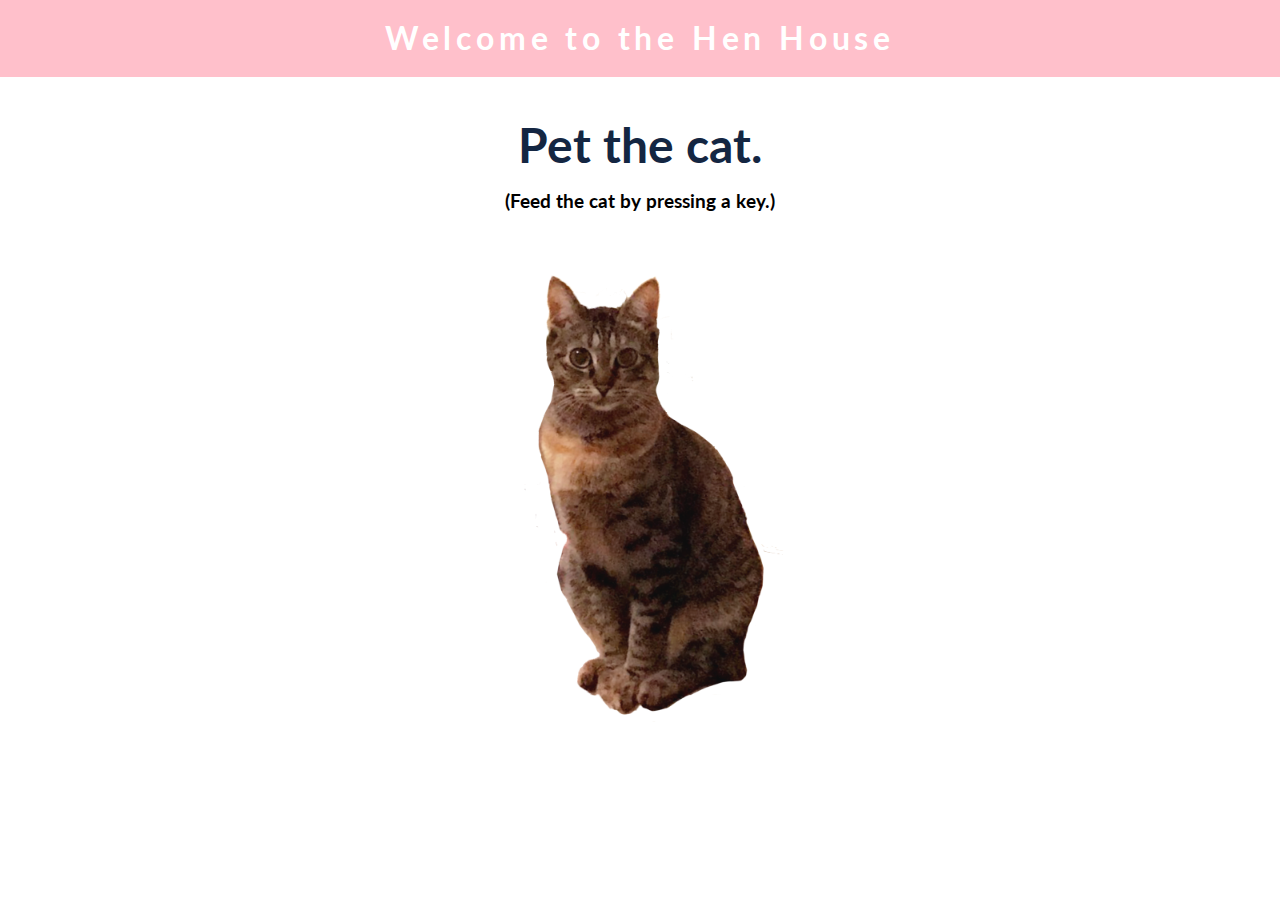
<file: index.html>
<!doctype html>
<html lang="en">
<head>
    <meta charset="utf-8">
    <title>Event Listeners</title>
    <meta name="description" content="">
		<link href="https://fonts.googleapis.com/css?family=Lato" rel="stylesheet">
    <link rel="stylesheet" href="css/vendor/normalize.min.css">
    <link rel="stylesheet" href="css/main.css">
</head>
<body>
	<h1 id="headline">Welcome to the Hen House</h1>
	<h2>Pet the cat.</h2>
	<h3>(Feed the cat by pressing a key.)</h3>
	<p id="henspeech"></p>
	<img id="cat" src="img/henry.png" />
  <script src="js/main.js"></script>
</body>
</html>
</file>
<file: css/main.css>
body {
	font-family: 'Lato', sans-serif;
	text-align: center;
}

h1 {
	background-color: pink;
	padding: 20px;
	margin-top: 0;
	color: white;
	letter-spacing: .3rem;
}

h2 {
	font-size: 3rem;
	color: #142642;
	margin-bottom: 1%;
}

h3 {
	padding-bottom: 3%;
}

img {
	width: 300px;
	opacity: .95;
	margin: auto;
	display: block;
}

#henspeech {
	background-color: pink;
	width: 300px;
	margin: auto;
	font-size: 2rem;
	border-radius: 5px;
	color: #142642;
}
</file>
